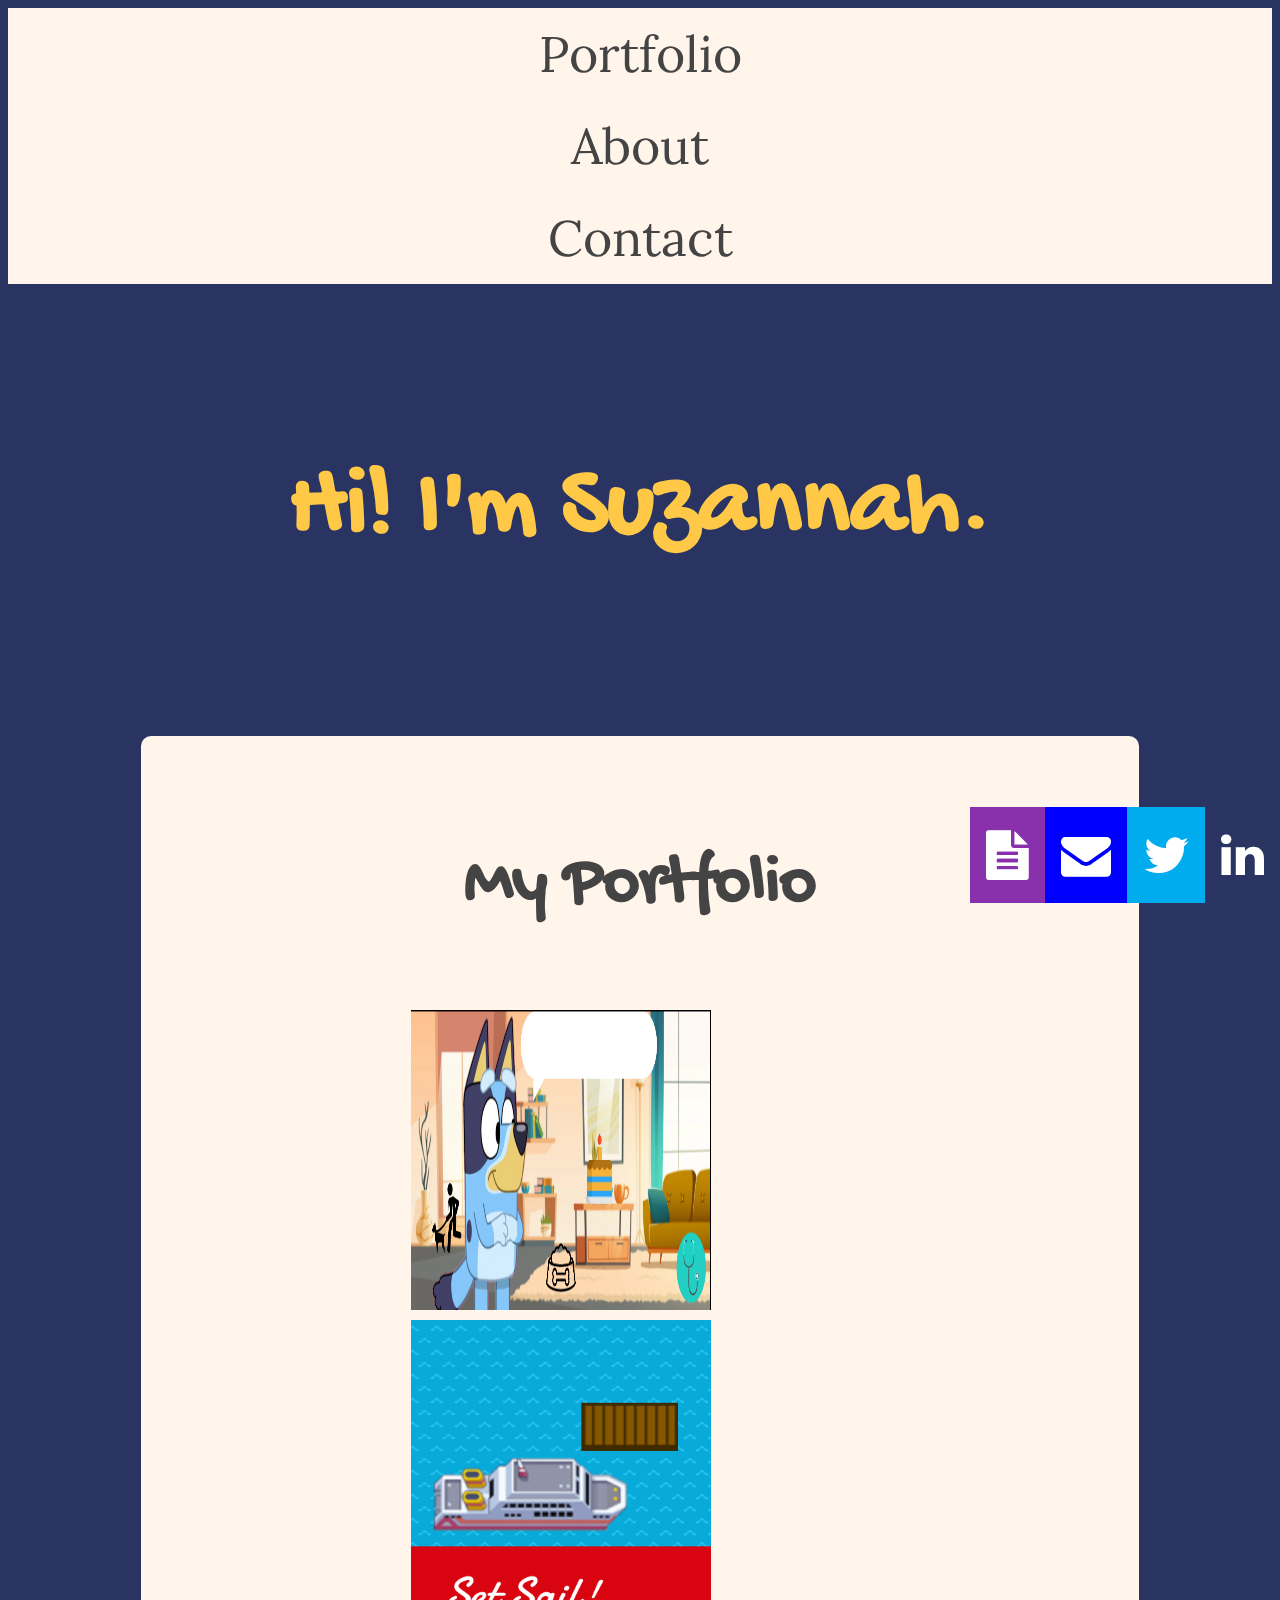
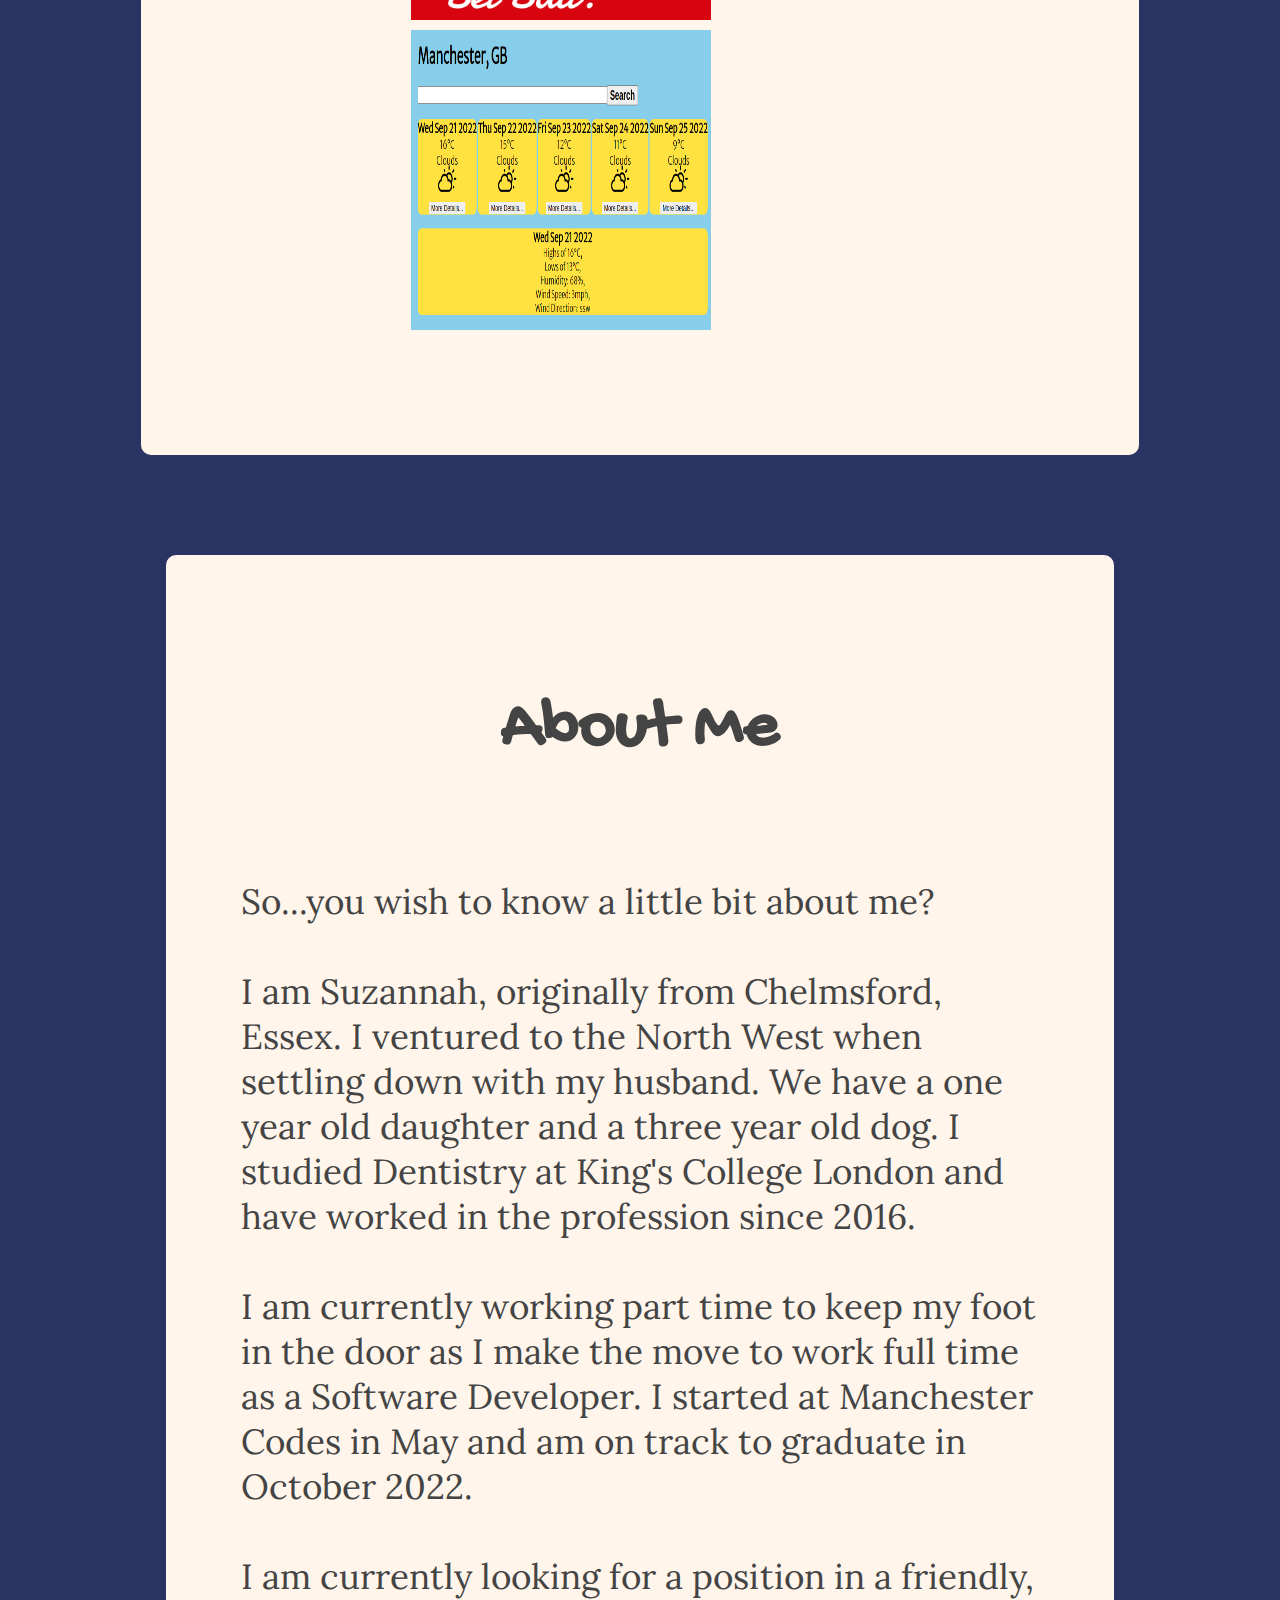
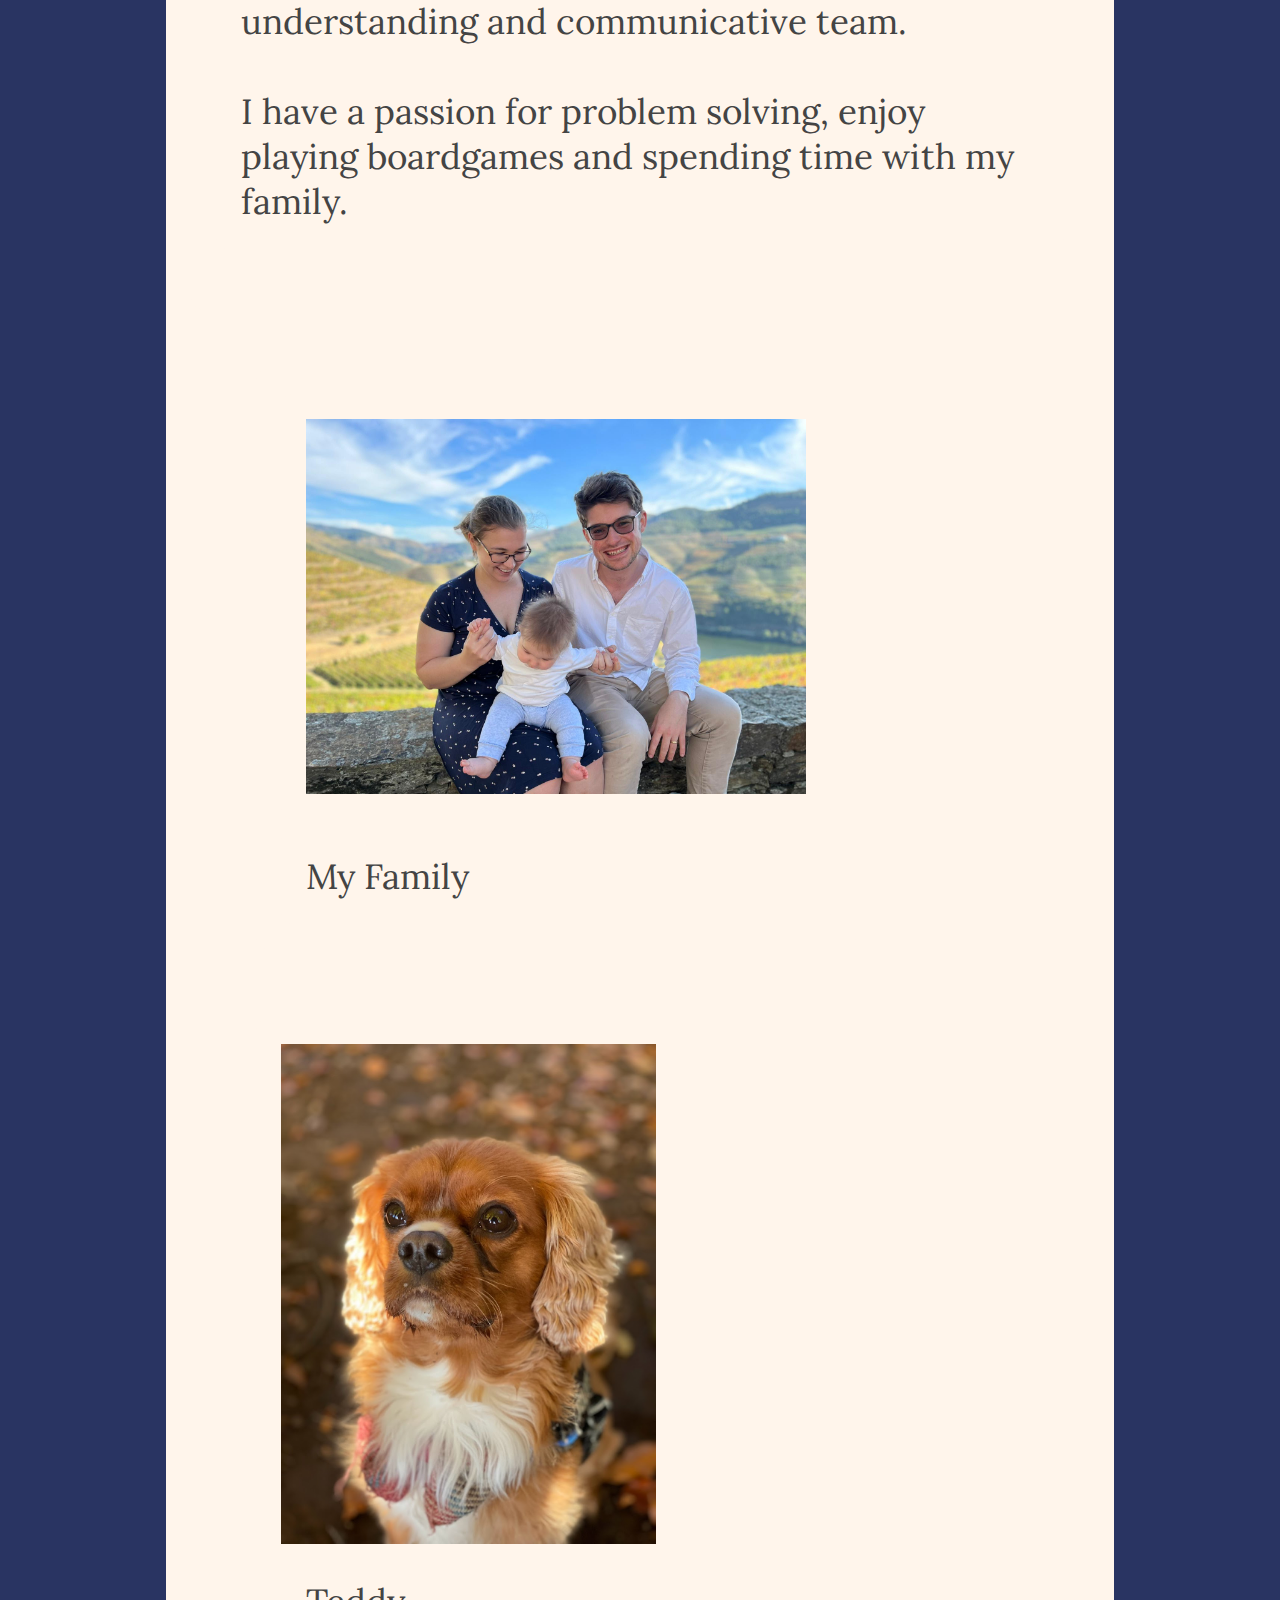
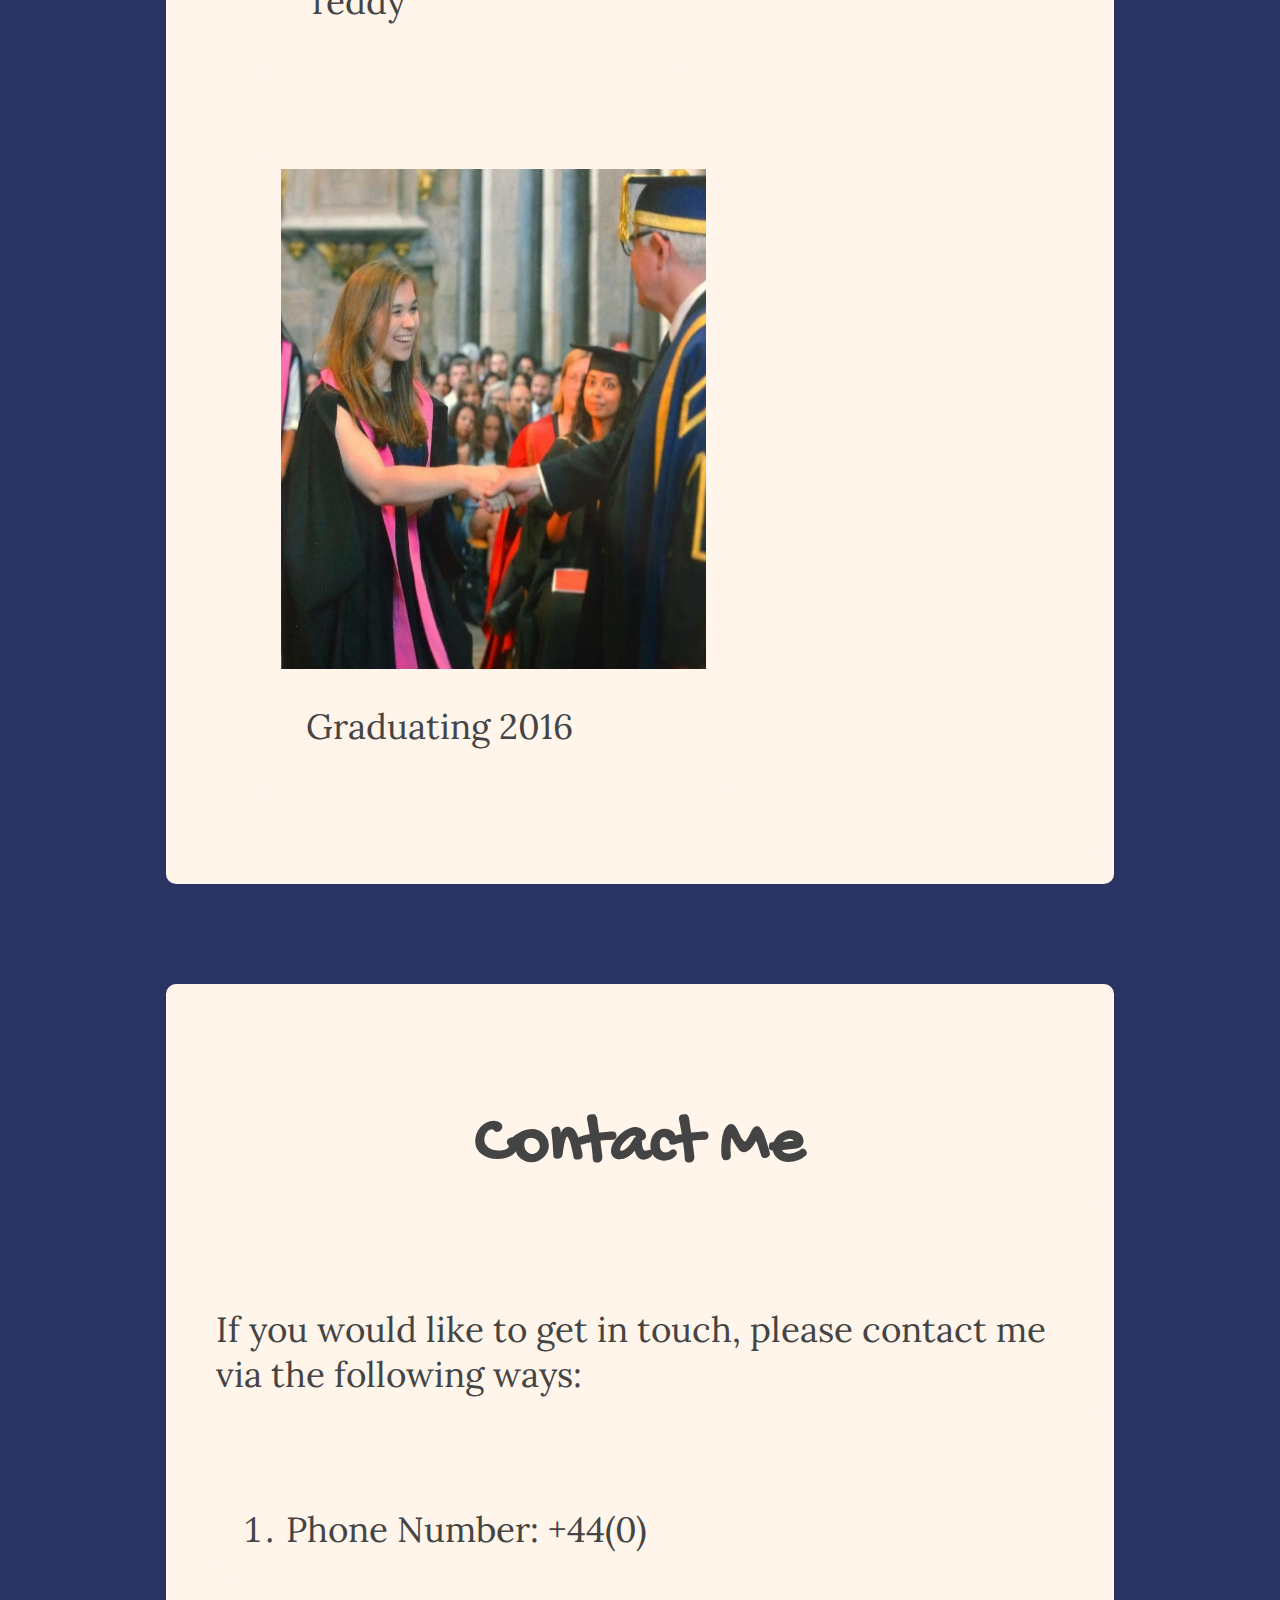
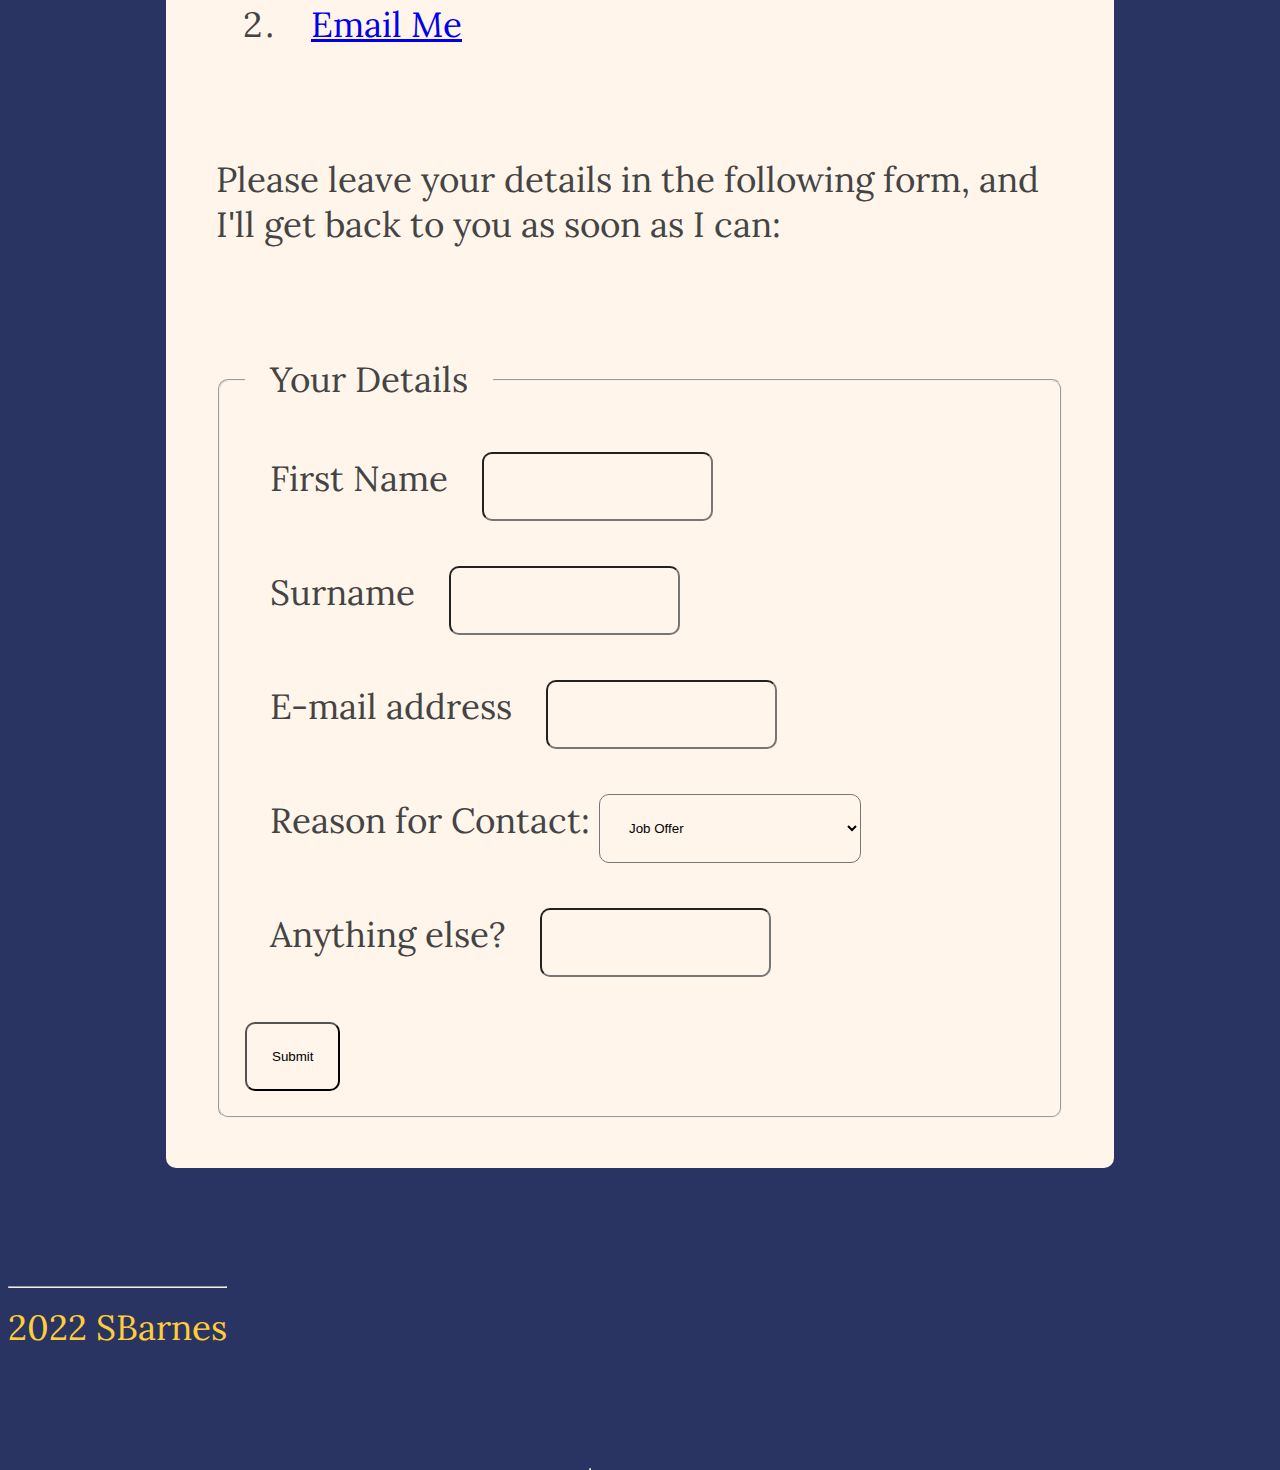
<file: index.html>
<!DOCTYPE html>
<html>

<head>
    <link rel="stylesheet" type="text/css" href="styles.css">
    <link rel="preconnect" href="https://fonts.googleapis.com">
    <link rel="preconnect" href="https://fonts.gstatic.com" crossorigin>
    <link href="https://fonts.googleapis.com/css2?family=Gochi+Hand&family=Lora&display=swap" rel="stylesheet">
    <link rel="stylesheet" href="https://cdnjs.cloudflare.com/ajax/libs/font-awesome/4.7.0/css/font-awesome.min.css">

    <title id="hi">
        Suzannah Barnes
    </title>
</head>

<div class="parent">
    <div class="nav">
        <nav>
            <ul>
                <li class="navigation"> <a class=link-nav href="#portfolio">Portfolio</a></li>
                <li class="navigation"> <a class=link-nav href="#about">About</a></li>
                <li class="navigation"> <a class=link-nav href="#contact">Contact</a></li>
            </ul>
    </div>
    </nav>



    <hr />

    <div class="box0">
        <h1> Hi! I'm Suzannah.</h1>
    </div>

    <div class="box1" id="portfolio">
        <h2 class="box1">My Portfolio</h2>

        <div class="portfolio--flex--table">
            <div class="child">
                <img src="../images/virtual-pet.png" alt="1" width="300px" height=300px>
                <div class="overlay">
                    <div class="text">Virtual Pet
                        <br />
                        <br />
                        <a href="https://suzbarnes.github.io/virtual-pet/" class="button">click to see more</button></a>
                    </div>
                </div>
            </div>

            <div class="child">
                <img src="../images/cruise-ships.png" alt="2" width="300px" height=300px>
                <div class="overlay">
                    <div class="text">Cruise Ships GUI
                        <br />
                        <br />
                        <a href="https://suzbarnes.github.io/cruise-ships" class="button">click to see more</button></a>
                    </div>
                </div>
            </div>

            <div class="child">
                <img src="../images/weather-app.png" alt="3" width="300px" height=300px>
                <div class="overlay">
                    <div class="text">Weather App
                        <br />
                        <br />
                        <a href="https://suzbarnes.github.com/weather-app" class="button">click to see more</button></a>
                    </div>
                </div>
            </div>
        </div>
        <br />
        <br />
    </div>
    </header>

    <div class="about" id="about">
        <div class="box2">

            <body>
                <main class="box2">
                    <h2 class="box2">
                        About Me
                    </h2>
                    <p class="box2">
                        So...you wish to know a little bit about me? <br /><br />

                        I am Suzannah, originally from Chelmsford, Essex. I ventured to the North West when settling
                        down with my husband. We have a one year old daughter and a three year old dog.

                        I studied Dentistry at King's College London and have worked in the profession since 2016.
                        <br /><br /> I am currently working part time to keep my foot in the door as I make the move to
                        work full time as a Software Developer.

                        I started at Manchester Codes in May and am on track to graduate in October 2022. <br /><br />
                        I am currently looking for a position in a friendly, understanding and communicative team.
                        <br /> <br />

                        I have a passion for problem solving, enjoy playing boardgames and spending time with my family.
                    </p>
            </body>
            </main>

            <section class="box2">
                <figure class="box2">
                    <img class="box2" src="../images/Family.jpg" alt="My Family" width="500" height="375">

                    <figcaption class="box2">My Family

                    </figcaption>
                </figure>

                <figure class="box2">
                    <img src="../images/Teddy3.jpg" alt="Teddy" width="375" height="500">

                    <figcaption class="box2">Teddy
                    </figcaption>
                </figure>

                <figure class="box2">
                    <img src="../images/Graduation.jpg" alt="Graduating 2016" width="425" height="500">
                    <figcaption class="box2">Graduating 2016
                    </figcaption>
                </figure>
        </div>
        </section>
    </div>

    <div class="contact" id="contact">
        <div class="box3">


            <h3 class="box3"> Contact Me
            </h3>
            <p class="box3">If you would like to get in touch, please contact me via the following ways:
            <ol class="box3">
                <li class="box3"> Phone Number: +44(0)
                </li>
                <li class="box3">
                    <a class="box3" id="link" href="mailto:smbarnesuk@gmail.com">Email Me
                    </a>
                </li>
            </ol>
            </p>

            <div class="social-media-part">
                <div class="social-media-icons">
                    <a href="https://linkedin.com/in/suzannah-barnes-56a964233" class="linkedin">
                        <i class="fa fa-linkedin"></i>
                    </a>

                    <a href="https://twitter.com/Suzannah_Barnes" class="twitter">
                        <i class="fa fa-twitter"></i>
                    </a>

                    <a href="mailto:smbarnesuk@gmail.com" class="email">
                        <i class="fa fa-envelope"></i>
                    </a>

                    <a href="./pages/SBarnesCV.pdf" class="CV">
                        <i class="fa fa-file-text"></i>
                    </a>

                </div>
            </div>

            <p class="box3">Please leave your details in the following form, and I'll get back to you as soon as I can:
            </p>
            <form class="box3">
                <fieldset class="box3">
                    <legend class="box3">Your Details</legend>
                    <label class="box3" for="firstname">First Name</label>
                    <input class="box3" id="firstname" type="text">
                    <br />
                    <br />
                    <label class="box3" for="surname">Surname</label>
                    <input class="box3" id="surname" type="text">
                    <br />
                    <br />
                    <label class="box3" for="email">E-mail address</label>
                    <input class="box3" id="email" type="email">
                    <br />
                    <br />
                    <label class="box3" for="reasonforcontact">Reason for Contact:
                        <select class="box3" name="reasonforcontact">
                            <option class="box3" value="Select" selected>Please select reason for contact</option>
                            <option class="box3" value="Enquiry" selected>Enquiry</option>
                            <option class="box3" value="Job interview" selected>Job Interview</option>
                            <option class="box3" value="Job offer" selected>Job Offer</option>
                        </select>
                    </label>
                    <br />
                    <br />
                    <label class="box3" for="other">Anything else?</label>
                    <input class="box3" id="other" type="text">
                    <br />
                    <br />
                    <input class="box3" type="submit" name="submit" value="Submit">
                </fieldset>
            </form>
            </body>
            </main>
        </div>
    </div>
    <div class="footer">
        <footer>
            <hr /> 2022 SBarnes
        </footer>
    </div>
</div>
</div>

</html>
</file>
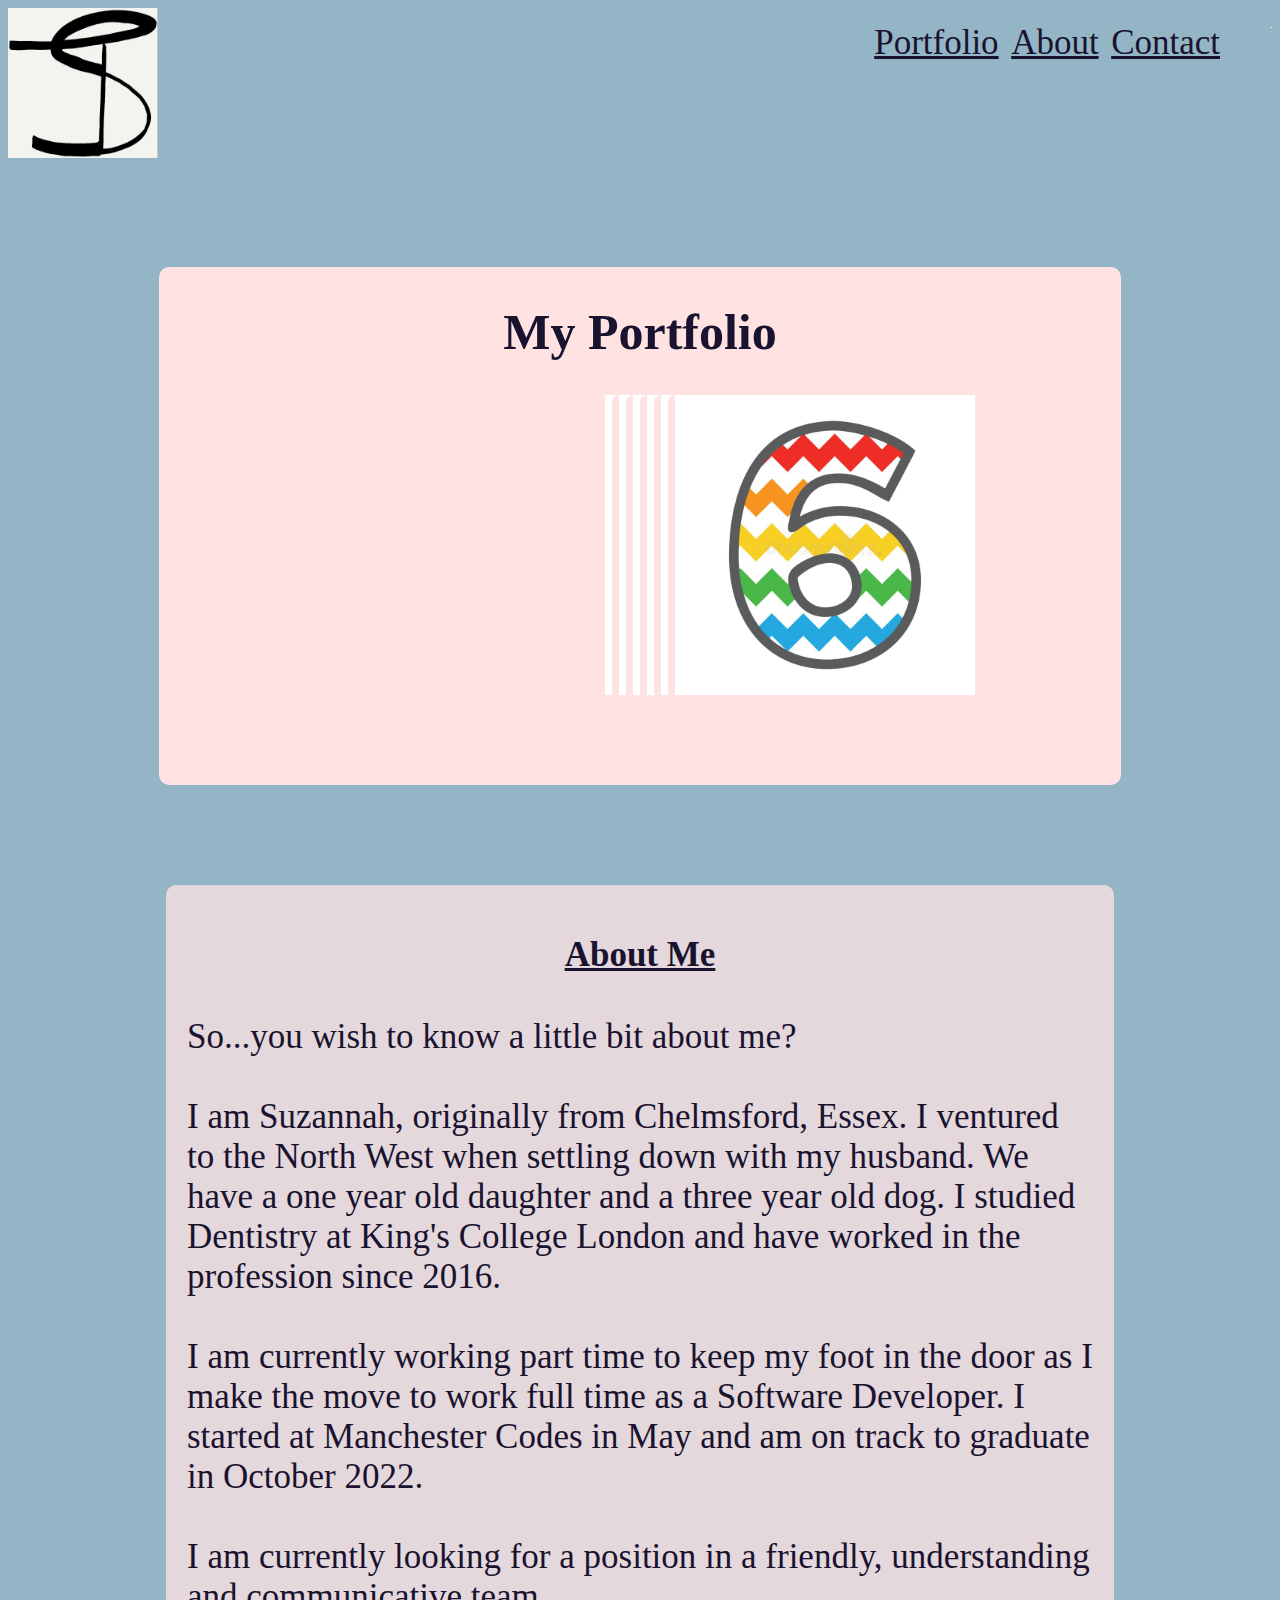
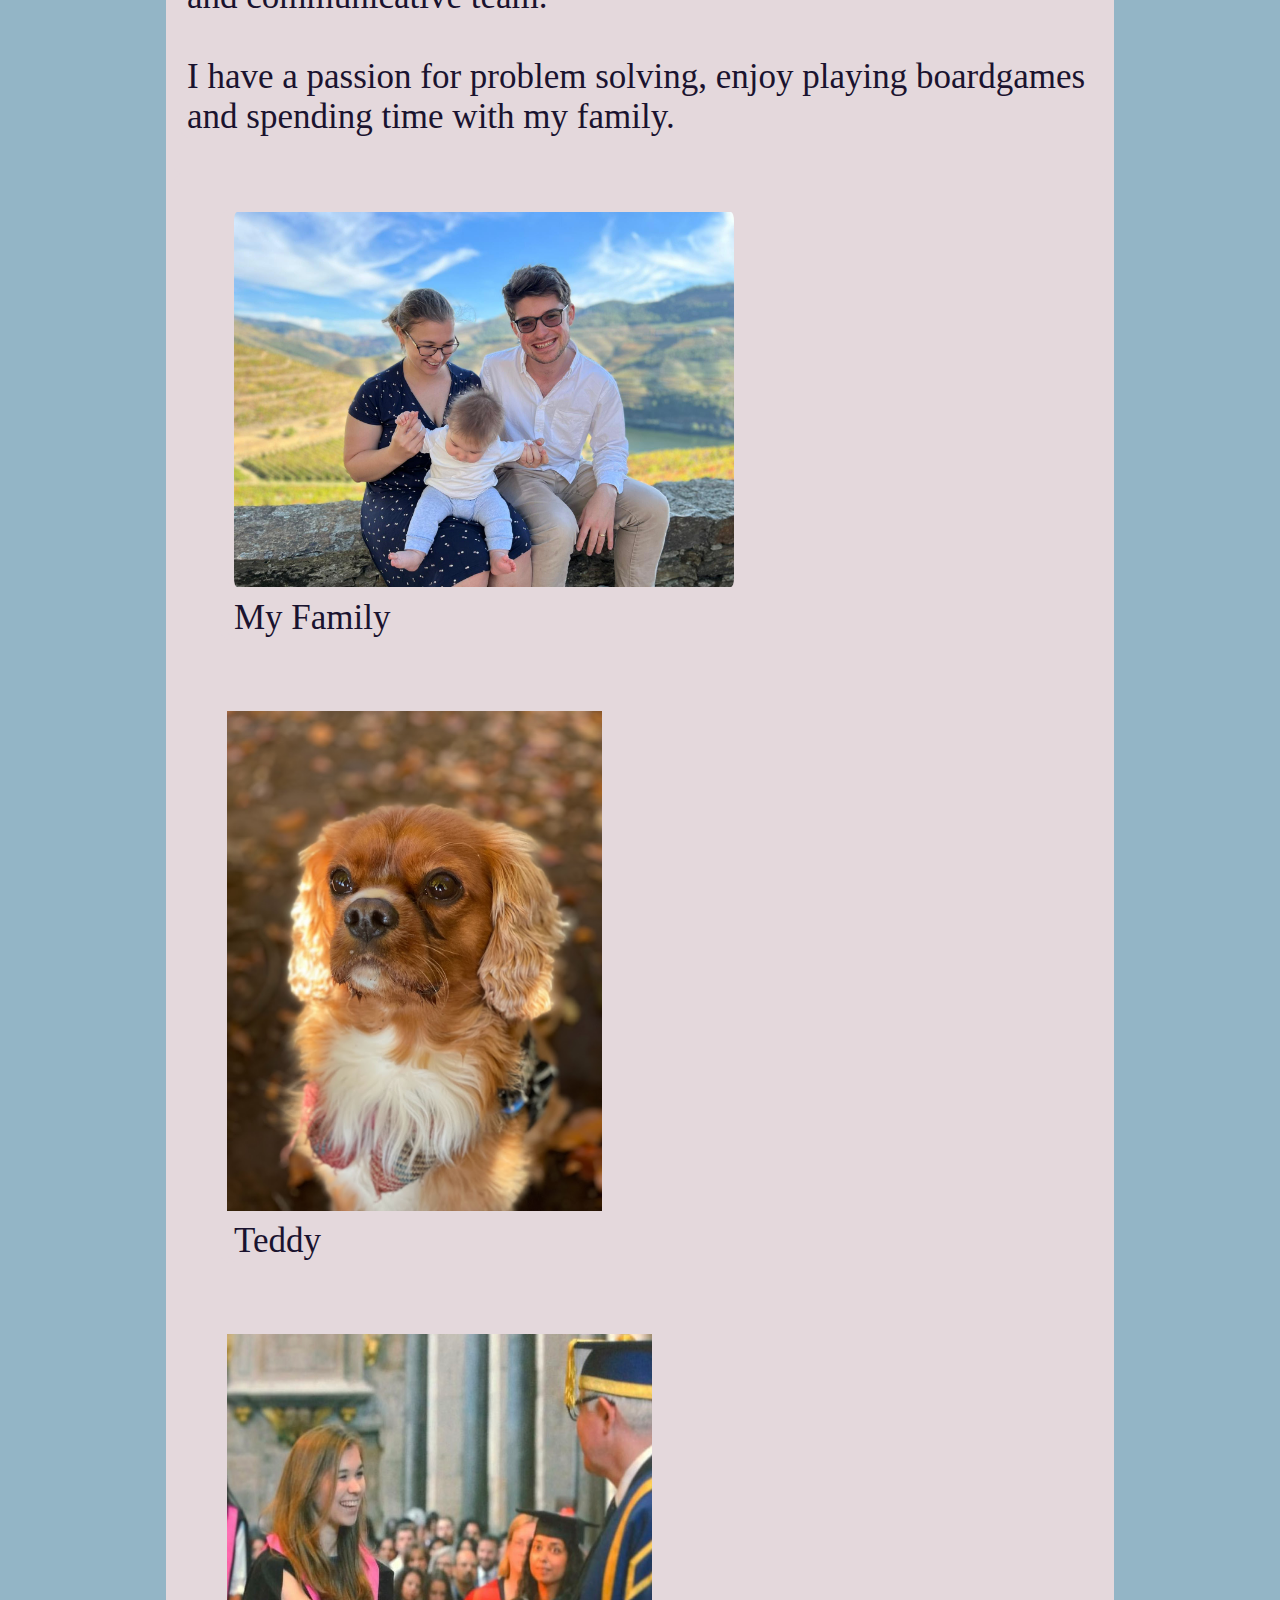
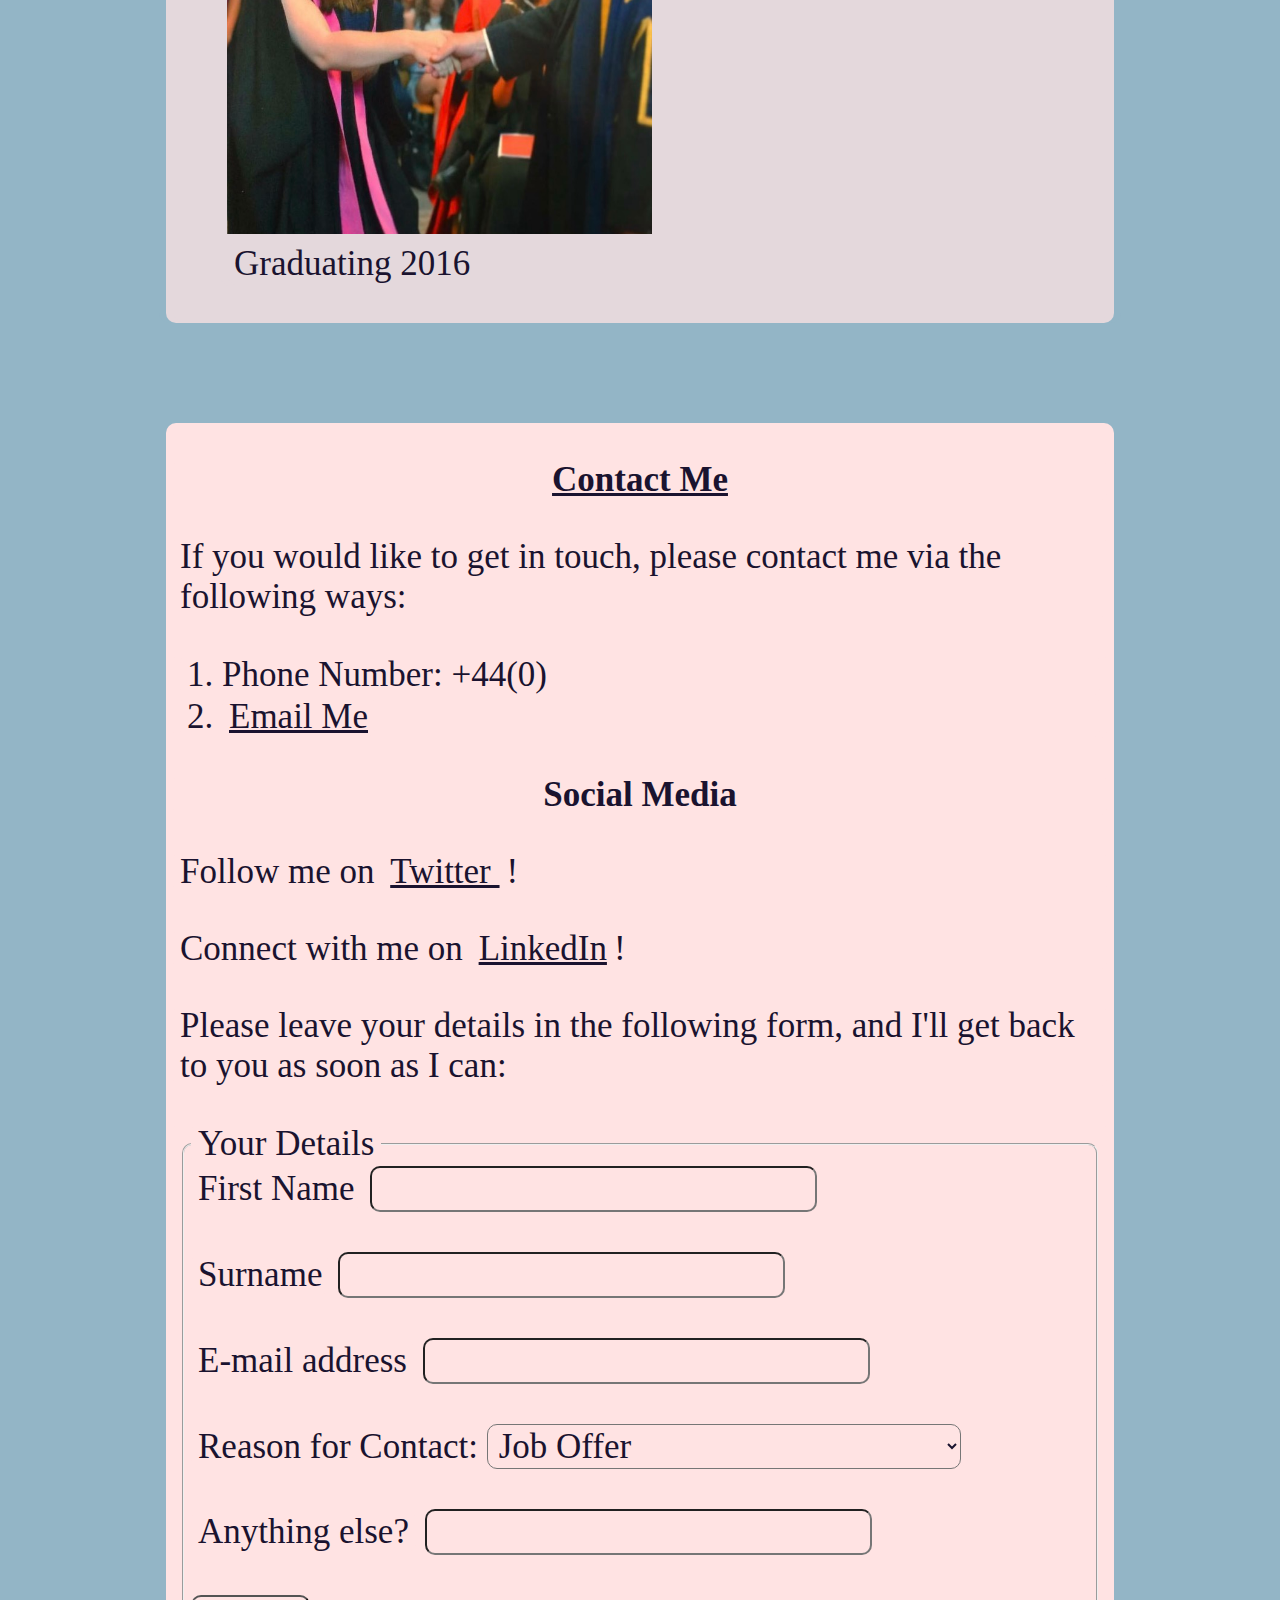
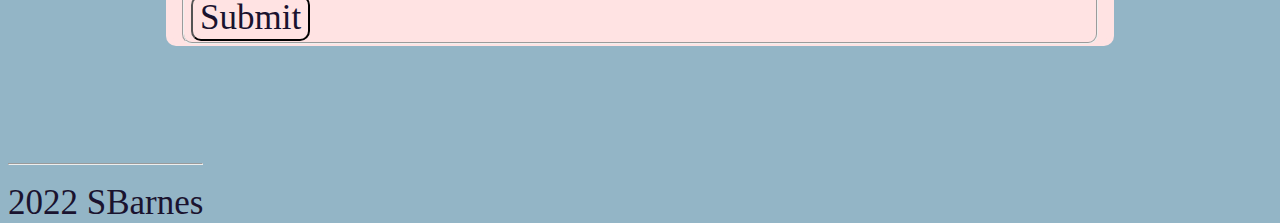
<file: images/Suzannah Barnes.html>
<!DOCTYPE html>
<!-- saved from url=(0056)file:///home/suzie/Projects/portfolio/index.html#contact -->
<html><head><meta http-equiv="Content-Type" content="text/html; charset=windows-1252">
    <link rel="stylesheet" type="text/css" href="./Suzannah Barnes_files/styles.css">  <link rel="preconnect" href="https://fonts.googleapis.com/">
    <link rel="preconnect" href="https://fonts.gstatic.com/" crossorigin="">
    <link href="./Suzannah Barnes_files/css2" rel="stylesheet"> 

    <title>
        Suzannah Barnes
    </title>
</head>

<body><div class="parent">

<header>
    <div class="logo">
        <img src="./Suzannah Barnes_files/logo2.jpg" alt="Suzannah Barnes" width="150px" height="150px">
</div></header>


        <nav>
            <div class="nav"> 
           <a id="link" href="file:///home/suzie/Projects/portfolio/index.html#portfolio">Portfolio</a>
           <a id="link" href="file:///home/suzie/Projects/portfolio/index.html#about">About</a>
           <a id="link" href="file:///home/suzie/Projects/portfolio/index.html#contact">Contact</a>
        </div></nav>
    

    <hr>
    
    <div class="box1" id="portfolio">
        <h1 class="box1">My Portfolio</h1> 

        <div class="portfolio--flex--table">
            <div class="child">
                <img src="./Suzannah Barnes_files/1.jpg" alt="1" width="300px" height="300px">
                    <div class="overlay">
                        <div class="text">Weather App
                            <br>
                            <br>
                            <a href="https://google.com/" class="button">click to see more</a></div>
                    </div>
                </div>

            <div class="child">
                <img src="./Suzannah Barnes_files/2.jpeg" alt="2" width="300px" height="300px">
                    <div class="overlay">
                        <div class="text">React Tech Test
                            <br>
                            <br>
                            <a href="https://google.com/" class="button">click to see more</a></div>
                    </div>
                </div>

            <div class="child">
                <img src="./Suzannah Barnes_files/3.jpg" alt="3" width="300px" height="300px">
                    <div class="overlay">
                        <div class="text">Surreal Estate
                            <br>
                            <br>
                            <a href="https://google.com/" class="button">click to see more</a></div>
                    </div>
                </div>

            <div class="child">
                <img src="./Suzannah Barnes_files/4.jpg" alt="4" width="300px" height="300px">
                    <div class="overlay">
                        <div class="text">Music Library - Expres, Raw SQL
                            <br>
                            <br>
                            <a href="https://google.com/" class="button">click to see more</a></div>
                    </div>
                </div>

            <div class="child">
                <img src="./Suzannah Barnes_files/5.jpg" alt="5" width="300px" height="300px">
                    <div class="overlay">
                        <div class="text">Have I Fed the Cat - Express, Introduction of Sequelize ORM
                            <br>
                            <br>
                            <a href="https://google.com/" class="button">click to see more</a></div>
                    </div>
                </div>

            <div class="child">
                <img src="./Suzannah Barnes_files/6.jpg" alt="6" width="300px" height="300px">
                    <div class="overlay">
                        <div class="text">Book Library
                            <br>
                            <br>
                            <a href="https://google.com/" class="button">click to see more</a></div>
                    </div>
                </div>

             <!-- <div class="child">
                <img src="images/7.jpg" alt="7" width="200px" height="200px">
                    <div class="overlay">
                        <div class="text">Number Seven
                            <br />
                            <br />
                            <a href="https://google.com/" class="button">click to see more</button></a></div>
                 </div>
            </div>

            <div class="child">
                <img src="images/8.jpg" alt="8" width="200px" height="200px">
                    <div class="overlay">
                      <div class="text">Number Eight
                          <br />
                          <br />
                          <a href="https://google.com/" class="button">click to see more</button></a></div>
                    </div>
                </div>

            <div class="child">
                <img src="images/9.jpg" alt="9" width="200px" height="200px">
                    <div class="overlay">
                        <div class="text">Number Nine
                            <br />
                            <br />
                            <a href="https://google.com/" class="button">click to see more</button></a></div> 
                </div>
            </div> -->
        </div>
        <br>
        <br>
    </div>


<div class="about" id="about">
    <div class="box2">


<main class="box2">
    <h2 class="box2"> 
        <u class="box2">About Me
        </u>
    </h2>
             <p class="box2">            
            So...you wish to know a little bit about me? <br><br>

            I am Suzannah, originally from Chelmsford, Essex. I ventured to the North West when settling down with my husband. We have a one year old daughter and a three year old dog.

            I studied Dentistry at King's College London and have worked in the profession since 2016. <br><br> I am currently working part time to keep my foot in the door as I make the move to work full time as a Software Developer.

            I started at Manchester Codes in May and am on track to graduate in October 2022. <br><br>
            I am currently looking for a position in a friendly, understanding and communicative team. <br> <br>

        I have a passion for problem solving, enjoy playing boardgames and spending time with my family.
            </p>

</main>

<section class="box2">
    <figure class="box2">
        <img class="box2" src="./Suzannah Barnes_files/Family.jpg" alt="My Family" width="500" height="375">

<figcaption class="box2">My Family

</figcaption>
    </figure>

<figure class="box2">
    <img src="./Suzannah Barnes_files/Teddy3.jpg" alt="Teddy" width="375" height="500">

        <figcaption class="box2">Teddy
        </figcaption>
</figure>

<figure class="box2">
    <img src="./Suzannah Barnes_files/Graduation.jpg" alt="Graduating 2016" width="425" height="500">
         <figcaption class="box2">Graduating 2016
         </figcaption>
</figure>
</section></div>

</div>
<div class="contact" id="contact">
    <div class="box3">
    <h3 class="box3">
        <u class="box3"> 
            Contact Me </u>
    </h3> 
     <p class="box3">If you would like to get in touch, please contact me via the following ways:
        </p><ol class="box3"> 
             <li class="box3"> Phone Number: +44(0)
            </li>
        <li class="box3">
            <a class="box3" id="link" href="mailto:smgarland@hotmail.co.uk">Email Me
             </a>
        </li>
        </ol>
        <p></p>

    <h3 class="box3">Social Media</h3>
        <p class="box3">Follow me on 
            <a class="box3" href="https://twitter.com/Suzannah_Barnes">Twitter
            </a>!
        </p>
      <p class="box3"> Connect with me on 
          <a class="box3" href="https://linkedin.com/in/suzannah-barnes-56a964233">LinkedIn</a>!
        </p>

<p class="box3">Please leave your details in the following form, and I'll get back to you as soon as I can:
</p>
    <form class="box3">
        <fieldset class="box3">
            <legend class="box3">Your Details</legend>
            <label class="box3" for="firstname">First Name</label>
            <input class="box3" id="firstname" type="text"> 
            <br>
            <br>
            <label class="box3" for="surname">Surname</label>
            <input class="box3" id="surname" type="text"> 
            <br>
            <br>
            <label class="box3" for="email">E-mail address</label>
            <input class="box3" id="email" type="email">
        <br>
        <br>
            <label class="box3" for="reasonforcontact">Reason for Contact: 
            <select class="box3" name="reasonforcontact">
                <option class="box3" value="Select" selected="">Please select reason for contact</option>
                <option class="box3" value="Enquiry" selected="">Enquiry</option>
                <option class="box3" value="Job interview" selected="">Job Interview</option>
                <option class="box3" value="Job offer" selected="">Job Offer</option>
            </select>
            </label>
            <br>
            <br>
            <label class="box3" for="other">Anything else?</label>
            <input class="box3" id="other" type="text">
            <br> 
            <br>
            <input class="box3" type="submit" name="submit" value="Submit">
        </fieldset>
    </form>


</div>
</div>
<div class="footer">
    <footer><hr> 2022 SBarnes</footer>
</div>
</div>

</body></html>
</file>
<file: styles.css>
/*Mobile Devices*/

@media screen and (min-width:768px) {
    .box1 .box2 .box3 {
        height:auto;
    } 
}


body{background-color: #293462;
    color:rgb(68, 68, 68);
    font-family: 'Gochi Hand', cursive;
    font-family: 'Lora', serif;
    font-size:35px;
     }

h1 {color: #FFC947;
    font-family: 'Gochi Hand', cursive;}


h2, h3, h4, h5 {
    color: rgb(68, 68, 68);
  text-align: center;
  font-family: 'Gochi Hand', cursive;
}


.box1{background: #FFF5EB;
    padding: 25px 25px 25px 25px;
    border-radius: 10px;}

.box2{ background: #FFF5EB;
    padding: 25px 25px 25px 25px;
    border-radius: 10px;}

.box3{ background: #FFF5EB;
    border-radius: 10px;
    padding: 25px 25px 25px 25px;
    font-size: 35px
    h2 font-size:50px;
}

ol {list-style-position:inside;}

h1{ font-size: 100px;
}
h2, h3{font-size: 70px;}


.parent{
    display: grid;
    grid-template-areas:
        "logo nav nav"
        "box0 box0 box0"
        "portfolio portfolio portfolio"
        "about about about"
        "contact contact contact"
        "footer footer footer";

    grid-gap: 15px 10px; /*row, column gaps*/
    height: 100vh;
    grid-template-columns: minmax(500px, 1fr);
    column-gap: 50px;
    row-gap: 100px;
    justify-items: start;
    align-items: start;
}

/*.logo{
    grid-area: logo;
    grid-column: 1 / 2;
    grid-row: 1 / 1;
    justify-self: start;
    align-self: end;
    background:#FFF5EB;
}*/

.nav{
    grid-area: nav;
    grid-column:  1 / span 3;
    grid-row: 1 / 1;
    justify-items: center;
    align-items: center;
    font-size: 50px;
    background: #FFF5EB;
    width: 100%;
    
}
ul{
    list-style-type: none;
    margin:0;
    padding:0;
    overflow:hidden;
    background-color: #FFF5EB;
}
.navigation{
    float:center;
}
.navigation .link-nav{
    display:block;
    color: rgb(68, 68, 68);
    text-align: center;
    padding: 14px 16px;
    text-decoration: none;
    border-radius: 10px;
}

.box0{
    grid-area: box0;
    grid-column: 1 / span 3;
    grid-row: 2 / 3;
    max-width: 75%;
    width:auto;
    height: auto;
    border-radius: 10px;
    margin:auto;;
}
#portfolio{
    grid-area: portfolio;
    grid-column: 1 / span 3;
    grid-row: 3 / 4;
    max-width: 75%;
    width:auto;
    height: auto;
    border-radius: 10px;
    margin:auto;
}
/*flexbox section of portfolio*/
.portfolio--flex--table
    {display:flex;
    flex-wrap:wrap;
    justify-content: center;
    align-items: center;
    background: #FFF5EB;
    padding: 0 7px 0 7px;
    border-radius: 10px;
    }

.child{
    width: 49%;
    padding-bottom: 0;
    margin-bottom: 0;
    position: relative;
    background: #FFF5EB;
    padding: 0 7px 0 7px;
    border-radius: 10px;
}

.overlay {
    position:absolute;
    top:0;
    bottom: 0;
    left: 0;
    right: 0;
    height: 300px;
    width: 300px;
    opacity: 0;
    transition: .5s ease;
    background-color: rgb(201, 204, 213);
    padding: 0 7px 0 7px;
    border-radius: 10px;
}

.text {
    color: #1A132F;
    background: #C9CCD5;
    font-size:20px;
    position: absolute;
    top: 50%;
    left: 50%;
    transform: translate(-50%, -50%);
    -ms-transform: translate(-50%, -50%);
}

.button{
    display:block;
    height:auto;
    width:auto;
    color: #1A132F;
    background: #C9CCD5;
    border: 2px solid #1A132F;
    border-radius: 10px;
    text-align: center;
    font:bold;
    font-size: 20px;
}

.child:hover .overlay {
    opacity: 1;
}

/*back to grid*/
.about{
    grid-area: about;
    grid-column: 1 / span 3;
    grid-row: 4 / 5;
    max-width: 75%;
    margin:auto;
    padding: 0 7px 0 7px;
    border-radius: 10px;
}
.contact{
    grid-area:contact;
    grid-column: 1 / span 3;
    grid-row: 5 / 6;
    max-width: 75%;
    margin:auto;
    height:auto;
    width: 100%;
}

.social-media-icons{
    position:fixed;
    top:95%;
    right:0%;
    -webkit-transform: translateY(-50%);
    -ms-transform:translateY(-50%);
    transform: translateY(-50%);
    color:white;    
}

.social-media-icons a{
    display:block;
    text-align:center;
    padding:16px;
    transition: all 0.5s ease;
    color: white;
    font-size: 50px;
    float:right;
}
s
.linkedin{
    background:#0E76A8;
    color: white;
}
.twitter{
    background: #00ACEE;
    color:white;
}

.email{
    background: blue;
    color:white;
}
.whatsapp{
    background:#25D366;
    color:white;
}
.CV{
    background:rgb(137, 49, 172);
    color:white;
}

.footer{
    grid-area:footer;
    grid-column: 1 / span 3;
    grid-row: 6 / 7;
    align-items: center;
    justify-content: center;
    color:#FFCD38;
}

.link-box-3:hover 
    {color:#E4D8DC;
    }
.link-nav:hover 
    {color:#E4D8DC;
    }


a[href]:hover{color: #E4D8DC;}

.social-media-icons a:hover{
    background-color:#FF4949;
}

:visited {
    color:#2fa8a2;
}

 figure {display:inline-block;
}
</file>
<file: images/Suzannah Barnes_files/styles.css>
/*Mobile Devices*/
@media(max-width: 500px){
    .nav {
        height:100px;
    }
}
@media screen and (min-width:768px) {
    .box1 .box2 .box3 {
        height:auto;
    } 
}

* {
    background: rgb(147, 181, 198);
        color: #1A132F;
             font-family: 'Lora', serif;
            font-size:35px;
            }
    
h1, h2, h3, h4, h5 {
    color: #1A132F;
  text-align: center;
}
.box1{background: #FFE3E3;
    padding: 1px 7px 1px 7px;
    border-radius: 10px;}

.box2{ background: #E4D8DC;
    padding: 1px 7px 1px 7px;
    border-radius: 10px;}

.box3{ background: #FFE3E3;
    border-radius: 10px;
    padding: 1px 7px 1px 7px;
}

ol {list-style-position:inside;}

h1{ font-size: 50px;
}
h2{font-size: 45px;}


.parent{
    display: grid;
    grid-template-areas:
        "logo nav nav"
        "portfolio portfolio portfolio"
        "about about about"
        "contact contact contact"
        "footer footer footer";

    grid-gap: 15px 10px; /*row, column gaps*/
    height: 100vh;
    grid-template-columns: minmax(500px, 1fr);
    column-gap: 50px;
    row-gap: 100px;
    justify-items: start;
    align-items: start;
}

.logo{
    grid-area: logo;
    grid-column: 1 / 2;
    grid-row: 1 / 1;
    justify-self: start;
    align-self: end;
}

.nav{
    grid-area: nav;
    grid-column: 2 / span 3;
    grid-row: 1 / 1;
    justify-items: center;
    align-items: center;
    font-size: 50px;
}

#portfolio{
    grid-area: portfolio;
    grid-column: 1 / span 3;
    grid-row: 2 / 3;
    max-width: 75%;
    width:auto;
    height: auto;
    border-radius: 10px;
    margin:auto;
}
/*flexbox section of portfolio*/
.portfolio--flex--table
    {display:flex;
    flex-wrap:wrap;
    justify-content: center;
    align-items: center;
    background: #FFE3E3;
    padding: 0 7px 0 7px;
    border-radius: 10px;
    }

.child{
    width: 0%;
    padding-bottom: 0;
    margin-bottom: 0;
    position: relative;
    background: #FFE3E3;
    padding: 0 7px 0 7px;
    border-radius: 10px;
}

.overlay {
    position:absolute;
    top:0;
    bottom: 0;
    left: 0;
    right: 0;
    height: 300px;
    width: 300px;
    opacity: 0;
    transition: .5s ease;
    background-color: rgb(201, 204, 213);
    padding: 0 7px 0 7px;
    border-radius: 10px;
}

.text {
    color: #1A132F;
    background: #C9CCD5;
    font-size:20px;
    position: absolute;
    top: 50%;
    left: 50%;
    transform: translate(-50%, -50%);
    -ms-transform: translate(-50%, -50%);
}

.button{
    display:block;
    height:auto;
    width:auto;
    color: #1A132F;
    background: #C9CCD5;
    border: 2px solid #1A132F;
    border-radius: 10px;
    text-align: center;
    font:bold;
    font-size: 20px;
}

.child:hover .overlay {
    opacity: 1;
}

/*back to grid*/
.about{
    grid-area: about;
    grid-column: 1 / span 3;
    grid-row: 3 / 4;
    max-width: 75%;
    margin:auto;
    padding: 0 7px 0 7px;
    border-radius: 10px;
}
.contact{
    grid-area:contact;
    grid-column: 1 / span 3;
    grid-row: 4 / 5;
    max-width: 75%;
    margin:auto;
    height:auto;
    width: auto;
}

.footer{
    grid-area:footer;
    grid-column: 1 / span 3;
    grid-row: 5 / 6;
    align-items: center;
    justify-content: center;
}


#link:hover 
    {color:#E4D8DC}

a[href]:hover{color: #E4D8DC;}

:visited {
    color:#2fa8a2;
}

 figure {display:inline-block;
}
</file>
